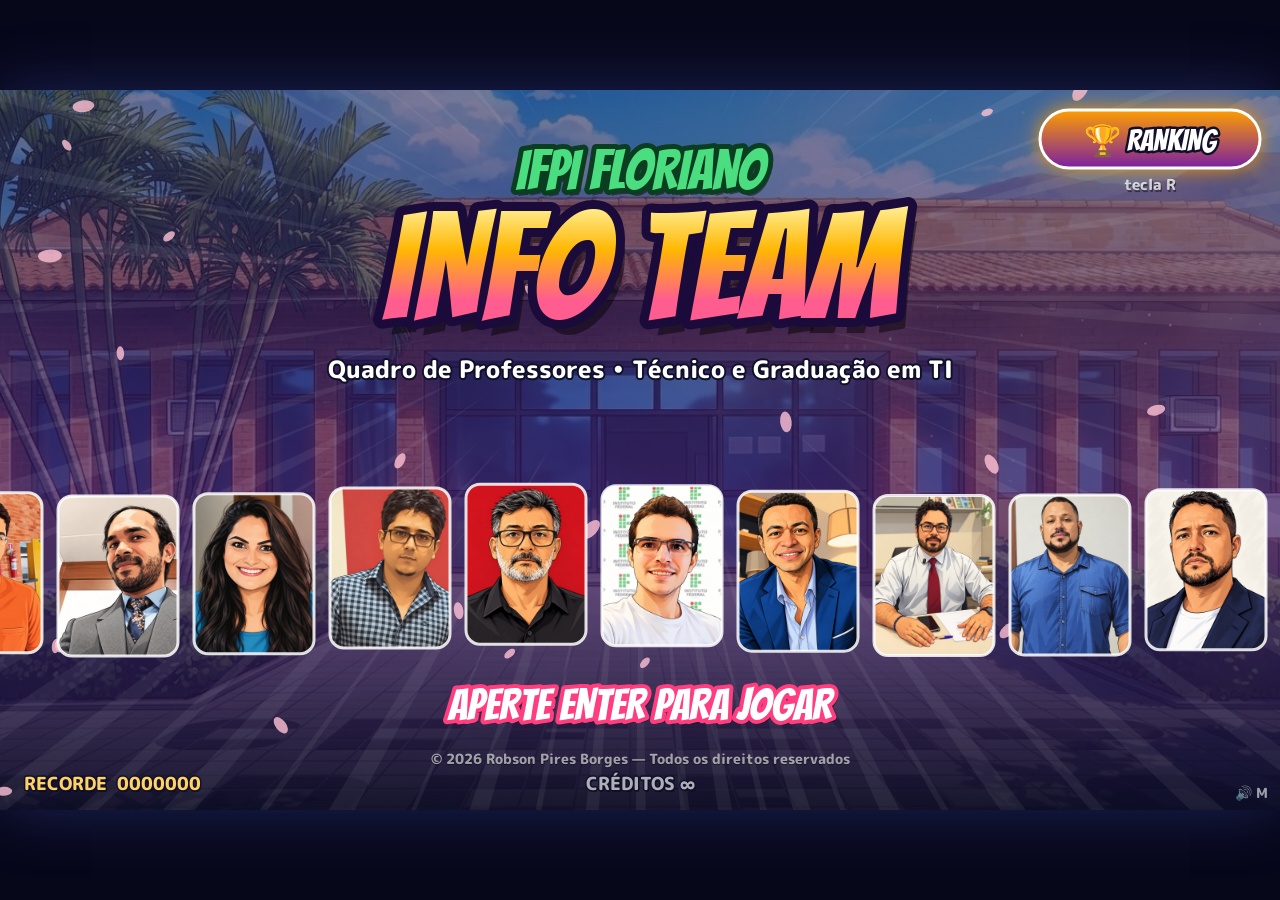
<file: index.html>
<!DOCTYPE html>
<!--
  IFPI FLORIANO INFO TEAM
  Jogo arcade do quadro de professores de Informática.

  Criado por: Prof. Me. Robson Pires Borges
  Inspirado no quadro de professores do curso de Tecnologia em Análise e
  Desenvolvimento de Sistemas (TADS) do IFPI Campus Floriano, 2026.

  Copyright (c) 2026 Robson Pires Borges. Todos os direitos reservados.

  USO LIVRE: é permitido jogar, executar e apresentar este jogo
  (por exemplo, em aulas e eventos), mantendo os créditos do autor.

  MODIFICAÇÕES: alterar, adaptar, traduzir ou criar obras derivadas deste
  código, total ou parcialmente, depende de autorização prévia e expressa
  do autor.

  Base legal (Brasil):
    - Lei nº 9.609/1998 (Lei do Software), art. 2º: programas de computador
      são protegidos pelo regime de direitos autorais.
    - Lei nº 9.610/1998 (Lei de Direitos Autorais), arts. 28 e 29: cabe ao
      autor o direito exclusivo de utilizar a obra, e a adaptação e quaisquer
      transformações dependem de sua autorização prévia e expressa.
    - Constituição Federal, art. 5º, inciso XXVII: aos autores pertence o
      direito exclusivo de utilização de suas obras.

  Os nomes e retratos dos professores são usados com finalidade educativa;
  os direitos de imagem pertencem a cada professor retratado.
-->
<html lang="pt-BR">
<head>
  <meta charset="UTF-8">
  <meta name="viewport" content="width=device-width, initial-scale=1.0, user-scalable=no, viewport-fit=cover">
  <title>IFPI Floriano Info Team</title>
  <!-- app instalável: aberto pela tela inicial, roda sem a barra do navegador -->
  <link rel="manifest" href="manifest.json">
  <meta name="theme-color" content="#1a1045">
  <meta name="mobile-web-app-capable" content="yes">
  <meta name="apple-mobile-web-app-capable" content="yes">
  <meta name="apple-mobile-web-app-status-bar-style" content="black-translucent">
  <meta name="apple-mobile-web-app-title" content="Info Team">
  <link rel="icon" href="icones/icone-192.png">
  <link rel="apple-touch-icon" href="icones/icone-180.png">
  <link rel="preconnect" href="https://fonts.googleapis.com">
  <link rel="preconnect" href="https://fonts.gstatic.com" crossorigin>
  <link href="https://fonts.googleapis.com/css2?family=Bangers&family=M+PLUS+Rounded+1c:wght@500;800&display=swap" rel="stylesheet">
  <link rel="stylesheet" href="css/jogo.css">
</head>
<body>
  <canvas id="tela" aria-label="Jogo IFPI Floriano Info Team"></canvas>
  <script src="js/dados.js"></script>
  <script src="js/audio.js"></script>
  <script src="js/ranking.js"></script>
  <script src="js/especial.js"></script>
  <script src="js/jogo.js"></script>
  <script>
    // service worker: deixa o jogo instalável e é exigido pelo PWABuilder (app Android)
    if ('serviceWorker' in navigator) navigator.serviceWorker.register('sw.js').catch(() => {});
  </script>
</body>
</html>
</file>
<file: css/jogo.css>
/*!
 * IFPI FLORIANO INFO TEAM
 * Jogo arcade do quadro de professores de Informática.
 *
 * Criado por: Prof. Me. Robson Pires Borges
 * Inspirado no quadro de professores do curso de Tecnologia em Análise e
 * Desenvolvimento de Sistemas (TADS) do IFPI Campus Floriano, 2026.
 *
 * Copyright (c) 2026 Robson Pires Borges. Todos os direitos reservados.
 *
 * USO LIVRE: é permitido jogar, executar e apresentar este jogo
 * (por exemplo, em aulas e eventos), mantendo os créditos do autor.
 *
 * MODIFICAÇÕES: alterar, adaptar, traduzir ou criar obras derivadas deste
 * código, total ou parcialmente, depende de autorização prévia e expressa
 * do autor.
 *
 * Base legal (Brasil):
 *   - Lei nº 9.609/1998 (Lei do Software), art. 2º: programas de computador
 *     são protegidos pelo regime de direitos autorais.
 *   - Lei nº 9.610/1998 (Lei de Direitos Autorais), arts. 28 e 29: cabe ao
 *     autor o direito exclusivo de utilizar a obra, e a adaptação e quaisquer
 *     transformações dependem de sua autorização prévia e expressa.
 *   - Constituição Federal, art. 5º, inciso XXVII: aos autores pertence o
 *     direito exclusivo de utilização de suas obras.
 *
 * Os nomes e retratos dos professores são usados com finalidade educativa;
 * os direitos de imagem pertencem a cada professor retratado.
 */
* { margin: 0; padding: 0; box-sizing: border-box; }

html, body {
  width: 100%;
  height: 100%;
  background: #07071a;
  overflow: hidden;
}

body {
  display: flex;
  align-items: center;
  justify-content: center;
}

#tela {
  display: block;
  touch-action: none;
  user-select: none;
  -webkit-user-select: none;
  -webkit-tap-highlight-color: transparent;
  box-shadow: 0 0 60px rgba(90, 120, 255, 0.25);
}

/* campo do apelido no ranking: posicionado pelo jogo.js por cima do canvas */
#campo-nome {
  display: none;
  position: fixed;
  z-index: 2;
  padding: 0 1em;
  border: 4px solid #ffd166;
  border-radius: 999px;
  background: rgba(12, 10, 40, 0.92);
  color: #fff;
  font-family: "M PLUS Rounded 1c", "Trebuchet MS", sans-serif;
  font-weight: 800;
  text-align: center;
  outline: none;
  box-shadow: 0 0 24px rgba(255, 183, 3, 0.45);
}
#campo-nome::placeholder { color: rgba(255, 255, 255, 0.45); }
#campo-nome:focus { border-color: #7dffb3; box-shadow: 0 0 28px rgba(125, 255, 179, 0.55); }
</file>
